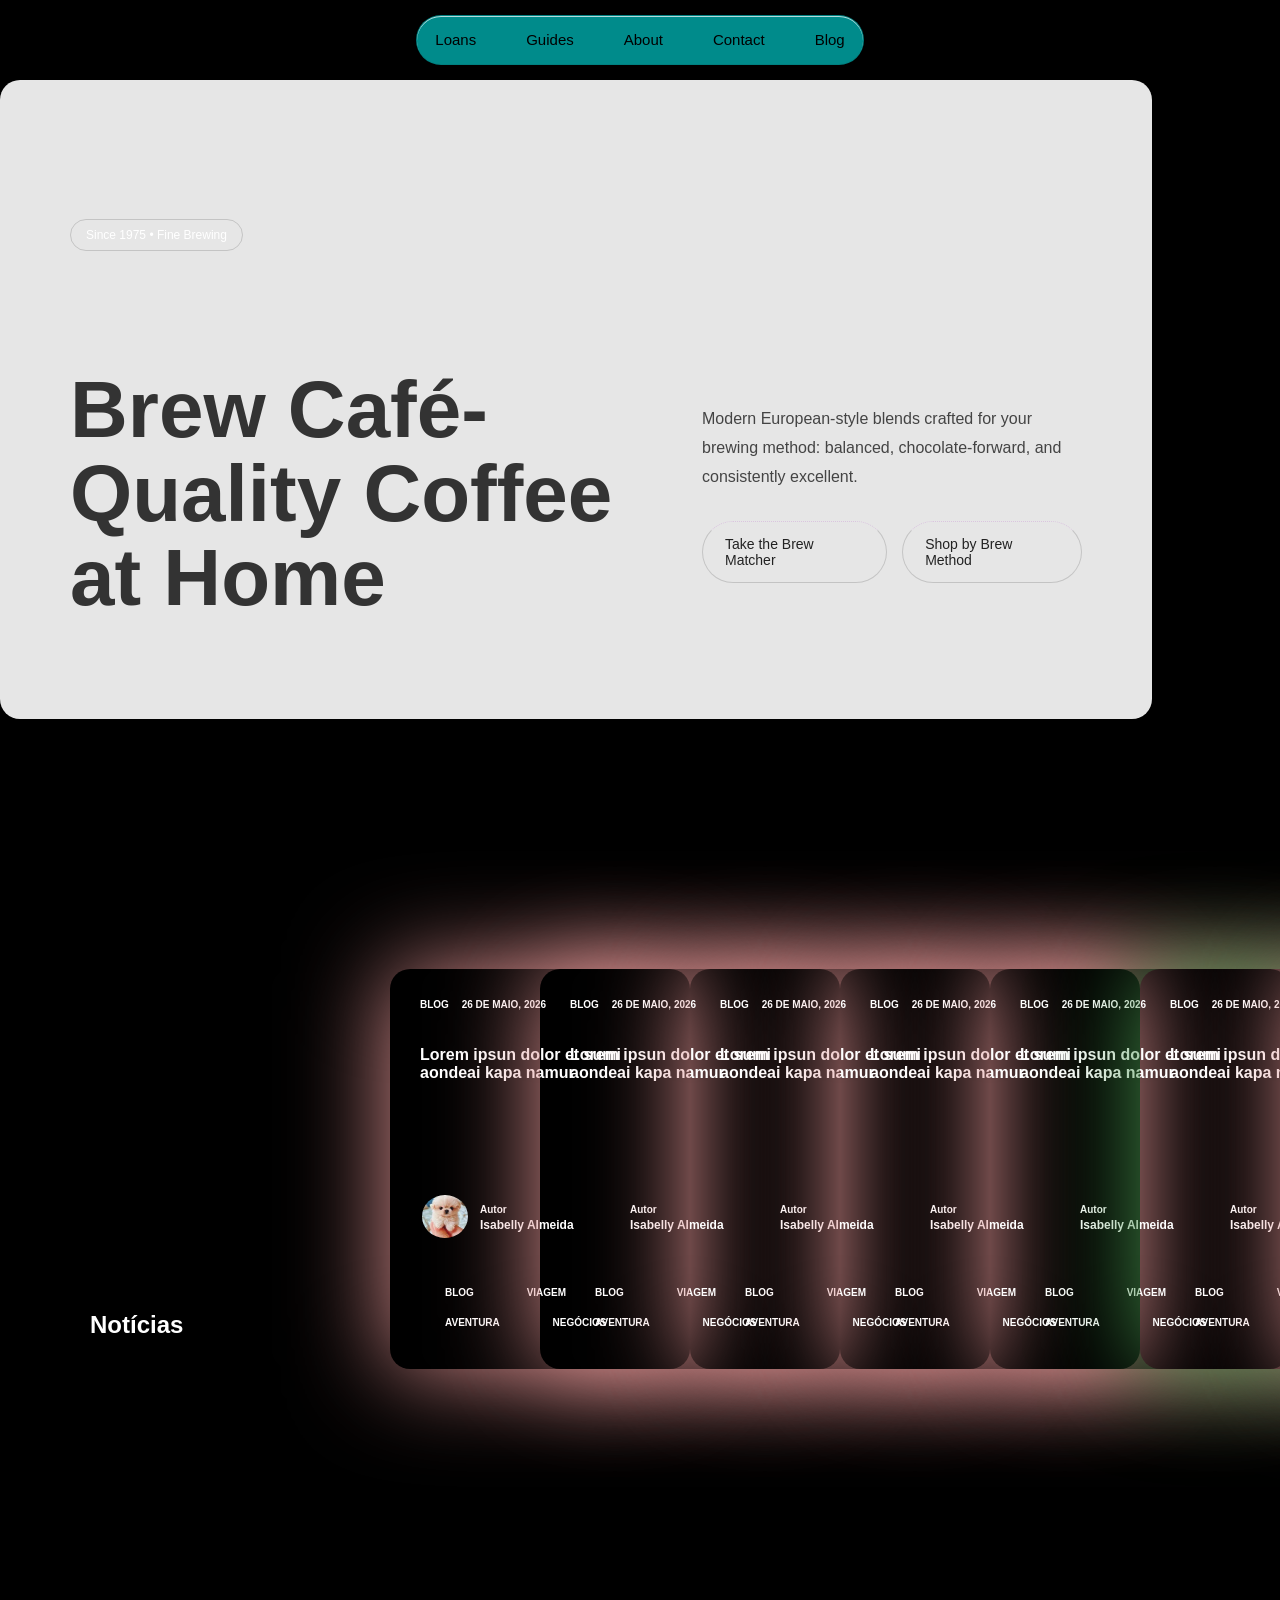
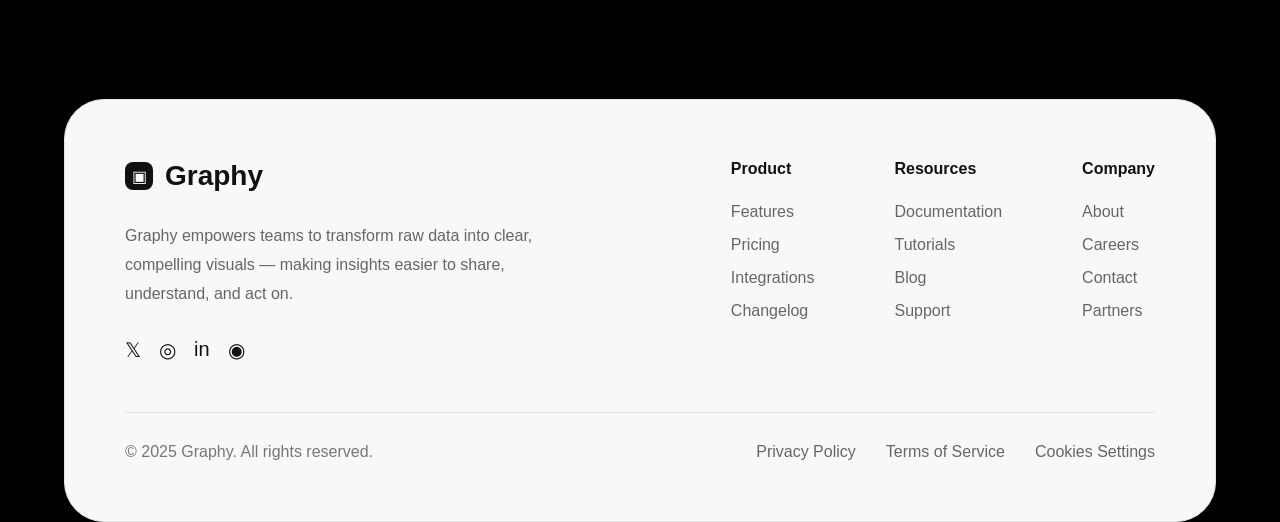
<file: index.html>
<!DOCTYPE html>
<html lang="pt-br">

<head>
    <meta charset="utf-8" />
    <meta name="viewport" content="width=device-width, initial-scale=1, shrink-to-fit=no" />
    <title>News Card</title>
    <link rel="stylesheet" href="./style.css">
</head>

<body>

<!--MENU-->
  <header>
        <nav class="menu">

            <ul class="menu-links">
                <li><a href="#">Loans</a></li>
                <li><a href="#">Guides</a></li>
                <li><a href="#">About</a></li>
                <li><a href="#">Contact</a></li>
                <li><a href="#">Blog</a></li>
            </ul>

        </nav>
    </header>

      <section class="hero">

        <div class="tag">
            Since 1975 • Fine Brewing
        </div>

        <div class="hero-content">

            <div class="hero-left">
                <h1>
                    Brew Café-Quality
                    Coffee at Home
                </h1>
            </div>

            <div class="hero-right">
                <p>
                    Modern European-style blends crafted for your
                    brewing method: balanced, chocolate-forward,
                    and consistently excellent.
                </p>

                <div class="buttons">
                    <a href="#" class="btn-primary">
                        Take the Brew Matcher
                    </a>

                    <a href="#" class="btn-secondary">
                        Shop by Brew Method
                    </a>
                </div>
            </div>

        </div>

        <!---<div class="hero-bottom">

            <div class="scroll">
                Scroll
            </div>

            <ul class="bottom-nav">
                <li>🏠</li>
                <li>Shop</li>
                <li>Subscribe</li>
                <li>Learn</li>
                <li>Wholesale</li>
                <li>Our Story</li>
                <li>Blog</li>
                <li>Contact Us</li>
            </ul>

            <div class="slider">
                ───
            </div>

        </div>-->

    </section>


    <div class="container">
        <div class="card-title">
            <h2>Notícias</h2>
        </div>
        <div class="card">
            <div class="data">
                Blog <time> 26 de Maio, 2026 </time>
            </div>
            <h2>Lorem ipsun dolor et sumi aondeai kapa namur</h2>
            <div class="autor">
                <div class="img-container">
                    <div class="img">
                        <img clas="img" src="avatar.png" alt="">
                    </div>
                </div>

                <div class="info">
                    <span>Autor</span>
                    Isabelly Almeida
                </div>
            </div>
            <div class="tags">
                <a href="#">Blog</a>
                <a href="#">Viagem</a>
                <a href="#">Aventura</a>
                <a href="#">Negócios</a>
            </div>
        </div>

        <div class="card">
            <div class="data">
                Blog <time> 26 de Maio, 2026 </time>
            </div>
            <h2>Lorem ipsun dolor et sumi aondeai kapa namur</h2>
            <div class="autor">
                <div class="img-container">
                    <div class="img"></div>
                </div>
                <div class="info">
                    <span>Autor</span>
                    Isabelly Almeida
                </div>
            </div>
            <div class="tags">
                <a href="#">Blog</a>
                <a href="#">Viagem</a>
                <a href="#">Aventura</a>
                <a href="#">Negócios</a>
            </div>
        </div>

        <div class="card">
            <div class="data">
                Blog <time> 26 de Maio, 2026 </time>
            </div>
            <h2>Lorem ipsun dolor et sumi aondeai kapa namur</h2>
            <div class="autor">
                <div class="img-container">
                    <div class="img"></div>
                </div>
                <div class="info">
                    <span>Autor</span>
                    Isabelly Almeida
                </div>
            </div>
            <div class="tags">
                <a href="#">Blog</a>
                <a href="#">Viagem</a>
                <a href="#">Aventura</a>
                <a href="#">Negócios</a>
            </div>
        </div>

        <div class="card">
            <div class="data">
                Blog <time> 26 de Maio, 2026 </time>
            </div>
            <h2>Lorem ipsun dolor et sumi aondeai kapa namur</h2>
            <div class="autor">
                <div class="img-container">
                    <div class="img"></div>
                </div>
                <div class="info">
                    <span>Autor</span>
                    Isabelly Almeida
                </div>
            </div>
            <div class="tags">
                <a href="#">Blog</a>
                <a href="#">Viagem</a>
                <a href="#">Aventura</a>
                <a href="#">Negócios</a>
            </div>
        </div>

        <div class="card">
            <div class="data">
                Blog <time> 26 de Maio, 2026 </time>
            </div>
            <h2>Lorem ipsun dolor et sumi aondeai kapa namur</h2>
            <div class="autor">
                <div class="img-container">
                    <div class="img"></div>
                </div>
                <div class="info">
                    <span>Autor</span>
                    Isabelly Almeida
                </div>
            </div>
            <div class="tags">
                <a href="#">Blog</a>
                <a href="#">Viagem</a>
                <a href="#">Aventura</a>
                <a href="#">Negócios</a>
            </div>
        </div>
       <!-- Penultimo card-->
       
        <div class="card card2">
            <div class="data">
                Blog <time> 26 de Maio, 2026 </time>
            </div>
            <h2>Lorem ipsun dolor et sumi aondeai kapa namur</h2>
            <div class="autor">
                <div class="img-container">
                    <div class="img"></div>
                </div>
                <div class="info">
                    <span>Autor</span>
                    Isabelly Almeida
                </div>
            </div>
            <div class="tags">
                <a href="#">Blog</a>
                <a href="#">Viagem</a>
                <a href="#">Aventura</a>
                <a href="#">Negócios</a>
            </div>
        </div>
        <!-- Ultimo card -->
        
        <div class="card">
            <div class="data">
                Blog <time> 26 de Maio, 2026 </time>
            </div>
            <h2>Lorem ipsun dolor et sumi aondeai kapa namur</h2>
            <div class="autor">
                <div class="img-container">
                    <div class="img"></div>
                </div>
                <div class="info">
                    <span>Autor</span>
                    Isabelly Almeida
                </div>
            </div>
            <div class="tags">
                <a href="#">Blog</a>
                <a href="#">Viagem</a>
                <a href="#">Aventura</a>
                <a href="#">Negócios</a>
            </div>
        </div>


    </div>

<footer class="footer">

    <div class="footer-top">

        <div class="footer-brand">

            <div class="logo">
                <span class="logo-icon">▣</span>
                <h2>Graphy</h2>
            </div>

            <p>
                Graphy empowers teams to transform raw data into clear,
                compelling visuals — making insights easier to share,
                understand, and act on.
            </p>

            <div class="social-links">
                <a href="#">𝕏</a>
                <a href="#">◎</a>
                <a href="#">in</a>
                <a href="#">◉</a>
            </div>

        </div>

        <div class="footer-links">

            <div class="column">
                <h4>Product</h4>

                <a href="#">Features</a>
                <a href="#">Pricing</a>
                <a href="#">Integrations</a>
                <a href="#">Changelog</a>
            </div>

            <div class="column">
                <h4>Resources</h4>

                <a href="#">Documentation</a>
                <a href="#">Tutorials</a>
                <a href="#">Blog</a>
                <a href="#">Support</a>
            </div>

            <div class="column">
                <h4>Company</h4>

                <a href="#">About</a>
                <a href="#">Careers</a>
                <a href="#">Contact</a>
                <a href="#">Partners</a>
            </div>

        </div>

    </div>

    <div class="footer-divider"></div>

    <div class="footer-bottom">

        <p>© 2025 Graphy. All rights reserved.</p>

        <div class="legal-links">
            <a href="#">Privacy Policy</a>
            <a href="#">Terms of Service</a>
            <a href="#">Cookies Settings</a>
        </div>

    </div>

</footer>

</body>

</html>
</file>
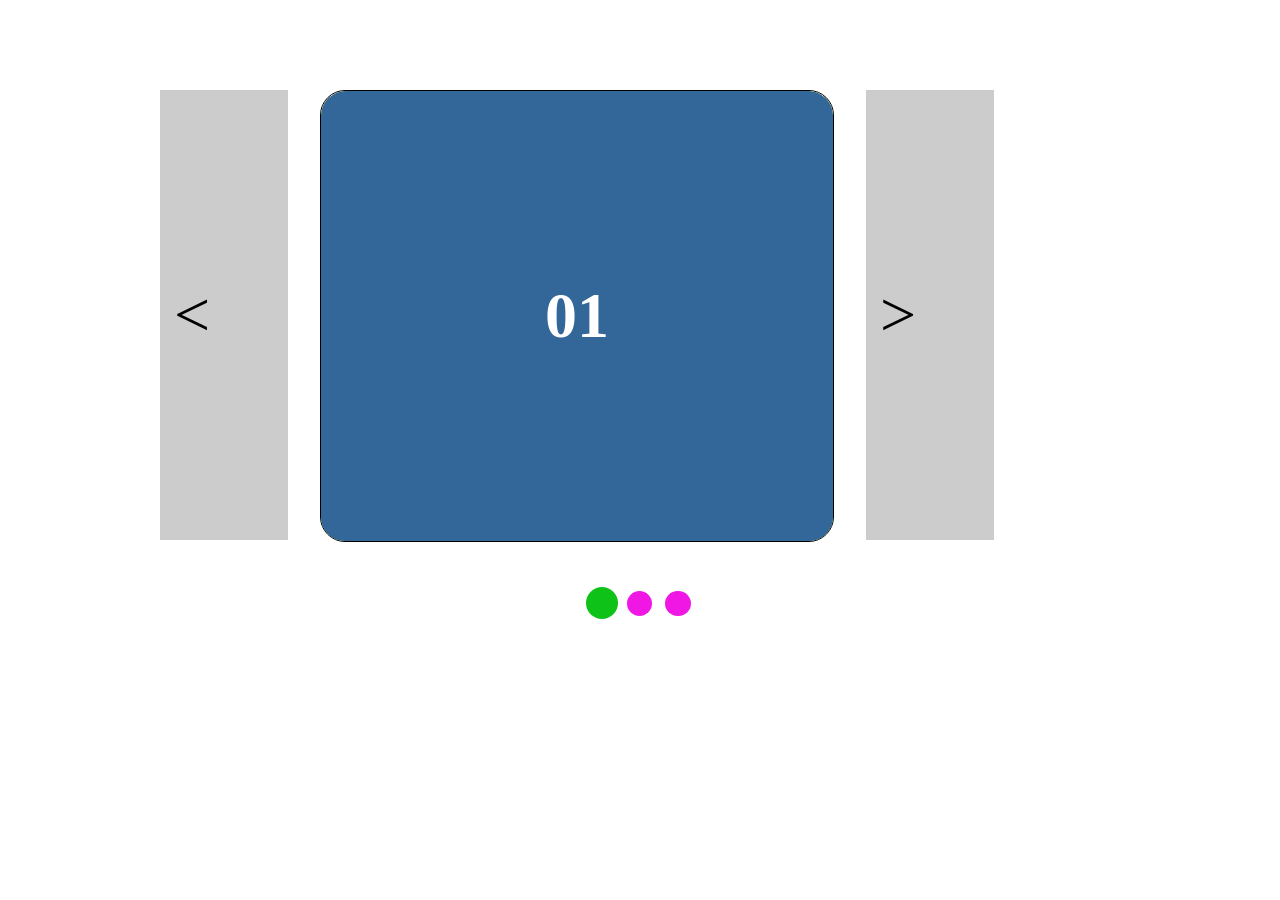
<file: carrossel/carrossel.html>
<!DOCTYPE html>
<html lang="pt-br">

<head>
    <meta charset="utf-8" />
    <meta name="viewport" content="wigth=device-width, inicial-scale=1, shrink-to-fit=no" />

    <link rel="stylesheet" href="./carrossel.css">
    <title>News Card</title>
</head>

<body>
    <div id="bloco">
        <input type="radio" name="carrosel" id="i01D" checked />
        <input type="radio" name="carrosel" id="i01E" />
        <input type="radio" name="carrosel" id="i02D" />
        <input type="radio" name="carrosel" id="i02E" />
        <input type="radio" name="carrosel" id="i03D" />
        <input type="radio" name="carrosel" id="i03E" />

        <div class="setasE">
            <label for="i01E" class="lb01">
                < </label>
                    <label for="i02E" class="lb02">
                        < </label>
                            <label for="i03E" class="lb03">
                                < </label>
        </div>
        <div class="conteudo">
            <div class="i01">01</div>
            <div class="i02">02</div>
            <div class="i03">03</div>
        </div>
        <div class="setasD">
            <label for="i01D" class="lb01"> > </label>
            <label for="i02D" class="lb02"> > </label>
            <label for="i03D" class="lb03"> > </label>
        </div>
        <div class="bolinhas">
            <label for="i01E" class="bl01E"></label>
            <label for="i02E" class="bl02E"></label>
            <label for="i03E" class="bl03E"></label>
            <label for="i01D" class="bl01D"></label>
            <label for="i02D" class="bl02D"></label>
            <label for="i03D" class="bl03D"></label>
            <div class="bl01"></div>
            <div class="bl02"></div>
            <div class="bl03"></div>
        </div>
    </div>
</body>

</html>
</file>
<file: style.css>
:root{
    --fundo:#000000;
    --texto: #FFFFFF;
    --menu: #008B8B;
    --header: #5F9EA0;
    --rodapé: #2F4F4F;
    --detalhes: #48D1CC;
}

* {
    padding: 0;
    margin: 0;
    box-sizing: border-box;
}

body,
html {
    width: 100%;
    height: 100%;
    font-family: Arial, Helvetica, sans-serif;
}

body {
    background-color: var(--fundo);
    color: var(--texto);
}
/*MENU*/
.menu{
    width:35%;
    max-width:100%;
    margin: 15px auto;
    background: var(--menu);
    display:flex;
    align-items:center;
    justify-content:center;
    padding:15px 20px;
    border-radius:50px;
    border:1px solid rgba(0,0,0,.08); 
    box-shadow:
        0 5px 15px rgba(0,0,0,.05),
        inset 0 1px 0 rgba(255,255,255,.7);
}

.menu h1, .menu h2, .menu p, .menu .logo {
    margin:0;
    padding:0;
    color: var(--texto);
    font-size:20px;
    font-weight:bold;
}

.menu-links{
    display:flex;
    gap:50px;
    list-style:none;
}

.menu-links a{
    text-decoration:none;
    color: var(--fundo);
    font-size:15px;
    transition:.3s;
}

.menu-links a:hover{
    color:#2f7a75;
}

.menu-buttons{
    display:flex;
    align-items:center;
    gap:12px;
}

.login-btn{
    background:transparent;
    border:1px solid rgba(0,0,0,.15);

    padding:12px 26px;

    border-radius:30px;

    cursor:pointer;

    transition:.3s;
}

.login-btn:hover{
    background:var(--texto);
}

.funding-btn{
    display:flex;
    align-items:center;
    gap:10px;

    padding:12px 22px;

    border:none;

    border-radius:30px;

    color:white;

    cursor:pointer;

    background:linear-gradient(
        90deg,
        #0f4b45,
        #1d6d64
    );

    box-shadow:
        0 4px 12px rgba(0,0,0,.18);

    transition:.3s;
}

.funding-btn:hover{
    transform:translateY(-2px);
}

.funding-btn span{
    width:24px;
    height:24px;

    display:flex;
    align-items:center;
    justify-content:center;

    border-radius:50%;

    background:var(--detalhes);
}
/*fim menu*/

/*HERO*/
.hero{
    background:#e6e6e6;

    min-height:71vh;
    width:90%;
    border-radius:20px;
justify-self: anchor-center;
    padding:80px 70px 40px;

    display:flex;
    flex-direction:column;
    justify-content:space-around;

    position:relative;
}

.tag{
    display:inline-block;

    padding:8px 15px;

    border:1px solid rgba(0,0,0,.15);

    border-radius:30px;

    font-size:12px;

    width:max-content;
}

.hero-content{
    display:flex;

    justify-content:space-between;

    align-items:center;

    gap:80px;
}

.hero-left{
    flex:1;
}

.hero-left h1{
    font-size:5rem;

    font-weight:600;

    color:#333;

    line-height:1.05;
}

.hero-right{
    width:380px;
}

.hero-right p{
    color:#444;

    line-height:1.8;

    margin-bottom:30px;
}

.buttons{
    display:flex;
    gap:15px;
}

.btn-primary,
.btn-secondary{
    text-decoration:none;

    color:#222;

    border:1px solid rgba(0,0,0,.15);

    padding:14px 22px;

    border-radius:40px;

    font-size:14px;

    transition:.3s;
    border-top: dotted 1px rgba(155, 18, 189, 0.15);
}

.btn-primary:hover,
.btn-secondary:hover{
    background:#fff;
}

.hero-bottom{
    display:flex;

    align-items:center;

    justify-content:space-between;
}

.scroll{
    border:1px solid rgba(0,0,0,.15);

    padding:8px 14px;

    border-radius:25px;

    font-size:12px;
}

.bottom-nav{
    list-style:none;

    display:flex;

    align-items:center;

    gap:25px;

    background:rgb(10, 9, 9);

    padding:15px 30px;

    border-radius:50px;

    box-shadow:0 5px 15px rgba(0,0,0,.05);
}

.bottom-nav li{
    font-size:14px;
    cursor:pointer;
}

.slider{
    font-size:20px;
    letter-spacing:2px;
}
/*Fim Hero*/

.titulo{
text-align: center;
}
.container {
    display: flex;
    width: 100%;
    height: 100%;
    align-items: center;
    padding: 60px;
    overflow: hidden;
}

.container .card:nth-child(2) {
    margin-left: 0;
}

.card-title {
    width: 300px;
    height: 400px;
    flex-shrink: 0;
    border-radius: 20px;
    box-shadow: 0 0 99px 0 rgba(0, 0, 0, 1);
    margin-right: 30px;
    background-color: var(--quarternary);
    padding: 30px;
    display: flex;
    flex-direction: column;
    justify-content: flex-end;
}

.card {
    width: 300px;
    height: 400px;
    border-radius: 20px;
    display: flex;
    flex-direction: column;
    justify-content: space-between;
    flex-shrink: 0;
    background-color: var(--secondary);
    padding: 30px;
    font-size: 10px;
    overflow: hidden;
    position: relative;
    box-shadow: 0 0 99px 0 rgb(222, 146, 146);
    margin-left: -150px;
    transition: .2s;
}

.card2{
     box-shadow: 0 0 99px 0 rgb(70, 144, 75);
}

.card:hover {
    margin-right: 150px;
    transform: translateY(-20px);
}

.card .data {
    color: #fff;
    font-weight: bold;
    text-transform: uppercase;
}

.card .data time {
    color: var(--tertiary);
    padding-left: 10px;
}

.card h2 {
    font-size: 16px;
    line-height: 18px;
    display: block;
    height: 110px;
}

.card .autor {
    display: flex;
    align-items: center;
}

.card .autor .img-container {
    width: 50px;
    height: 50px;
    border-radius: 50%;
    border: solid 3px var(--quarternary);
    padding: 2px;
    margin-right: 10px;
}

.card .autor .img-container img {
    width: 100%;
    height: 100%;
    border-radius: 50%;
    background: url(avatar.png) no-repeat center center;
    background-size: cover;
}

.card .autor .info {
    font-size: 12px;
    font-weight: bold;
}

.card .autor .info span {
    display: block;
    font-size: 10px;
    color: var(--tertiary);
    padding-bottom: 3px;
}

.card .tags a {
    display: inline-block;
    border: solid 3px var(--quintary);
    border-radius: 30px;
    padding: 8px 25px;
    margin-bottom: 3px;
    text-transform: uppercase;
    text-decoration: none;
    color: var(--tertiary);
    font-weight: bold;
}

.card .tags a :hover {
    color: var(--quarternary);
    border-color: #fff;
}



/*Footer*/
.footer{
    width:90%;
    max-width:1200px;

    margin:80px auto;

    padding:60px;

    background:#f8f8f8;

    border:1px solid #e5e5e5;
    border-radius:40px;

    box-shadow:
    0 5px 15px rgba(0,0,0,.03);
}

.footer-top{
    display:flex;
    justify-content:space-between;
    gap:100px;
}

.footer-brand{
    max-width:420px;
}

.logo{
    display:flex;
    align-items:center;
    gap:12px;

    margin-bottom:30px;
}

.logo-icon{
    width:28px;
    height:28px;

    display:flex;
    align-items:center;
    justify-content:center;

    background:#111;
    color:#fff;

    border-radius:8px;
}

.logo h2{
    font-size:28px;
    color:#111;
}

.footer-brand p{
    color:#666;
    line-height:1.8;

    margin-bottom:30px;
}

.social-links{
    display:flex;
    gap:18px;
}

.social-links a{
    text-decoration:none;
    color:#111;
    font-size:20px;
}

.footer-links{
    display:flex;
    gap:80px;
}

.column{
    display:flex;
    flex-direction:column;
}

.column h4{
    margin-bottom:25px;
    color:#111;
}

.column a{
    text-decoration:none;
    color:#666;

    margin-bottom:15px;

    transition:.3s;
}

.column a:hover{
    color:#111;
}

.footer-divider{
    height:1px;
    background:#e5e5e5;

    margin:50px 0 30px;
}

.footer-bottom{
    display:flex;
    justify-content:space-between;
    align-items:center;
}

.footer-bottom p{
    color:#777;
}

.legal-links{
    display:flex;
    gap:30px;
}

.legal-links a{
    color:#666;
    text-decoration:none;
}

.legal-links a:hover{
    color:#111;
}

/*Fim footer*/
</file>
<file: carrossel/carrossel.css>
#bloco {
    width: 80vw;
    margin: 5vh auto;
}

input {
    display: none;
}

.conteudo {
    width: 40vw;
    height: 50vh;
    border: 1px #000000 solid;
    margin: 5vh 0;
    overflow: hidden;
    position: relative;
    float: left;
    border-radius: 25px;
}

.conteudo div {
    width: 40vw;
    height: 100vh;
    position: absolute;
    display: none;
    font-size: 4em;
    text-align: center;
    font-weight: bold;
    color: #FFFFFF;
    line-height: 50vh;
    border-radius: 25px;
}

.conteudo div.i01 {
    background-color: #336699;
}

.conteudo div.i02 {
    background-color: #996633;
}

.conteudo div.i03 {
    background-color: #669933;
}

.setasE,
.setasD {
    width: 10vw;
    height: 50vh;
    float: left;
    background-color: #ccc;
    margin: 5vh 2.5vw;
    overflow: hidden;
    position: relative;
}

.setasE label,
.setasD label {
    width: 50%;
    height: 50vh;
    font-size: 4em;
    text-align: center;
    line-height: 50vh;
    position: absolute;
    top: 0;
    left: 0;
    cursor: hand;
    cursor: pointer;
    display: none;
}

.bolinhas {
    width: 8.5vw;
    margin: 5vh auto;
    clear: both;
    position: relative;
}

.bolinhas label {
    background: #f017e5;
    width: 2vw;
    height: 2vw;
    border-radius: 51%;
    position: absolute;
    z-index: 555;
    top: .3vw;
    cursor: hand;
    cursor: pointer;
    display: none;
}

.bolinhas div {
    background: #0fc218;
    width: 2.5vw;
    height: 2.5vw;
    border-radius: 51%;
    position: absolute;
    z-index: 444;
    display: none;
}

.bolinhas label.bl01E,
.bolinhas label.bl01D {
    left: .2vw;
}

.bolinhas label.bl02E,
.bolinhas label.bl02D {
    left: 3.2vw;
}

.bolinhas label.bl03E,
.bolinhas label.bl03D {
    left: 6.2vw
}

.bolinhas div.bl01 {
    left: 0;
}

.bolinhas div.bl02 {
    left: 3vw;
}

.bolinhas div.bl03 {
    left: 6vw
}

@keyframes entraE {
    from {
        left: -30vw;
    }

    to {
        left: 0vw;
    }
}

@keyframes saiD {
    from {
        left: 0;
    }

    to {
        left: 30vw;
    }
}

@keyframes entraD {
    from {
        left: 30vw;
    }

    to {
        left: 0vw;
    }
}

@keyframes saiE {
    from {
        left: 0;
    }

    to {
        left: -30vw;
    }
}

#i01E:checked~.conteudo .i01 {
    animation-name: entraE;
    animation-duration: 1s;
    z-index: 999;
    display: block;
}

#i01E:checked~.conteudo .i02 {
    animation-name: saiD;
    animation-duration: 1s;
    z-index: 555;
    display: block;
}

#i01D:checked~.conteudo .i01 {
    animation-name: entraD;
    animation-duration: 1s;
    z-index: 999;
    display: block;
}

#i01D:checked~.conteudo .i03 {
    animation-name: saiE;
    animation-duration: 1s;
    z-index: 555;
    display: block;
}

#i01D:checked~.setasE .lb03,
#i01E:checked~.setasE .lb03 {
    display: block;
}

#i01D:checked~.setasD .lb02,
#i01E:checked~.setasD .lb02 {
    display: block;
}

#i01D:checked~.bolinhas .bl01,
#i01E:checked~.bolinhas .bl01,
#i01D:checked~.bolinhas .bl02D,
#i01E:checked~.bolinhas .bl02D,
#i01D:checked~.bolinhas .bl03E,
#i01E:checked~.bolinhas .bl03E {
    display: block;
}

/*-----------------------------------------------------------------------------------------------*/
#i02E:checked~.conteudo .i02 {
    animation-name: entraE;
    animation-duration: 1s;
    z-index: 999;
    display: block;
}

#i02E:checked~.conteudo .i03 {
    animation-name: saiD;
    animation-duration: 1s;
    z-index: 555;
    display: block;
}

#i02D:checked~.conteudo .i02 {
    animation-name: entraD;
    animation-duration: 1s;
    z-index: 999;
    display: block;
}

#i02D:checked~.conteudo .i01 {
    animation-name: saiE;
    animation-duration: 1s;
    z-index: 555;
    display: block;
}

#i02D:checked~.setasE .lb01,
#i02E:checked~.setasE .lb01 {
    display: block;
}

#i02D:checked~.setasD .lb03,
#i02E:checked~.setasD .lb03 {
    display: block;
}


#i02D:checked~.bolinhas .bl02,
#i02E:checked~.bolinhas .bl02,
#i02D:checked~.bolinhas .bl03D,
#i02E:checked~.bolinhas .bl03D,
#i02D:checked~.bolinhas .bl01E,
#i02E:checked~.bolinhas .bl01E {
    display: block;
}

/*-----------------------------------------------------------------------------------------------*/
#i03E:checked~.conteudo .i03 {
    animation-name: entraE;
    animation-duration: 1s;
    z-index: 999;
    display: block;
}

#i03E:checked~.conteudo .i01 {
    animation-name: saiD;
    animation-duration: 1s;
    z-index: 555;
    display: block;
}

#i03D:checked~.conteudo .i03 {
    animation-name: entraD;
    animation-duration: 1s;
    z-index: 999;
    display: block;
}

#i03D:checked~.conteudo .i02 {
    animation-name: saiE;
    animation-duration: 1s;
    z-index: 555;
    display: block;
}

#i03D:checked~.setasE .lb02,
#i03E:checked~.setasE .lb02 {
    display: block;
}

#i03D:checked~.setasD .lb01,
#i03E:checked~.setasD .lb01 {
    display: block;
}

#i03D:checked~.bolinhas .bl03,
#i03E:checked~.bolinhas .bl03,
#i03D:checked~.bolinhas .bl01D,
#i03E:checked~.bolinhas .bl01D,
#i03D:checked~.bolinhas .bl02E,
#i03E:checked~.bolinhas .bl02E {
    display: block;
}
</file>
